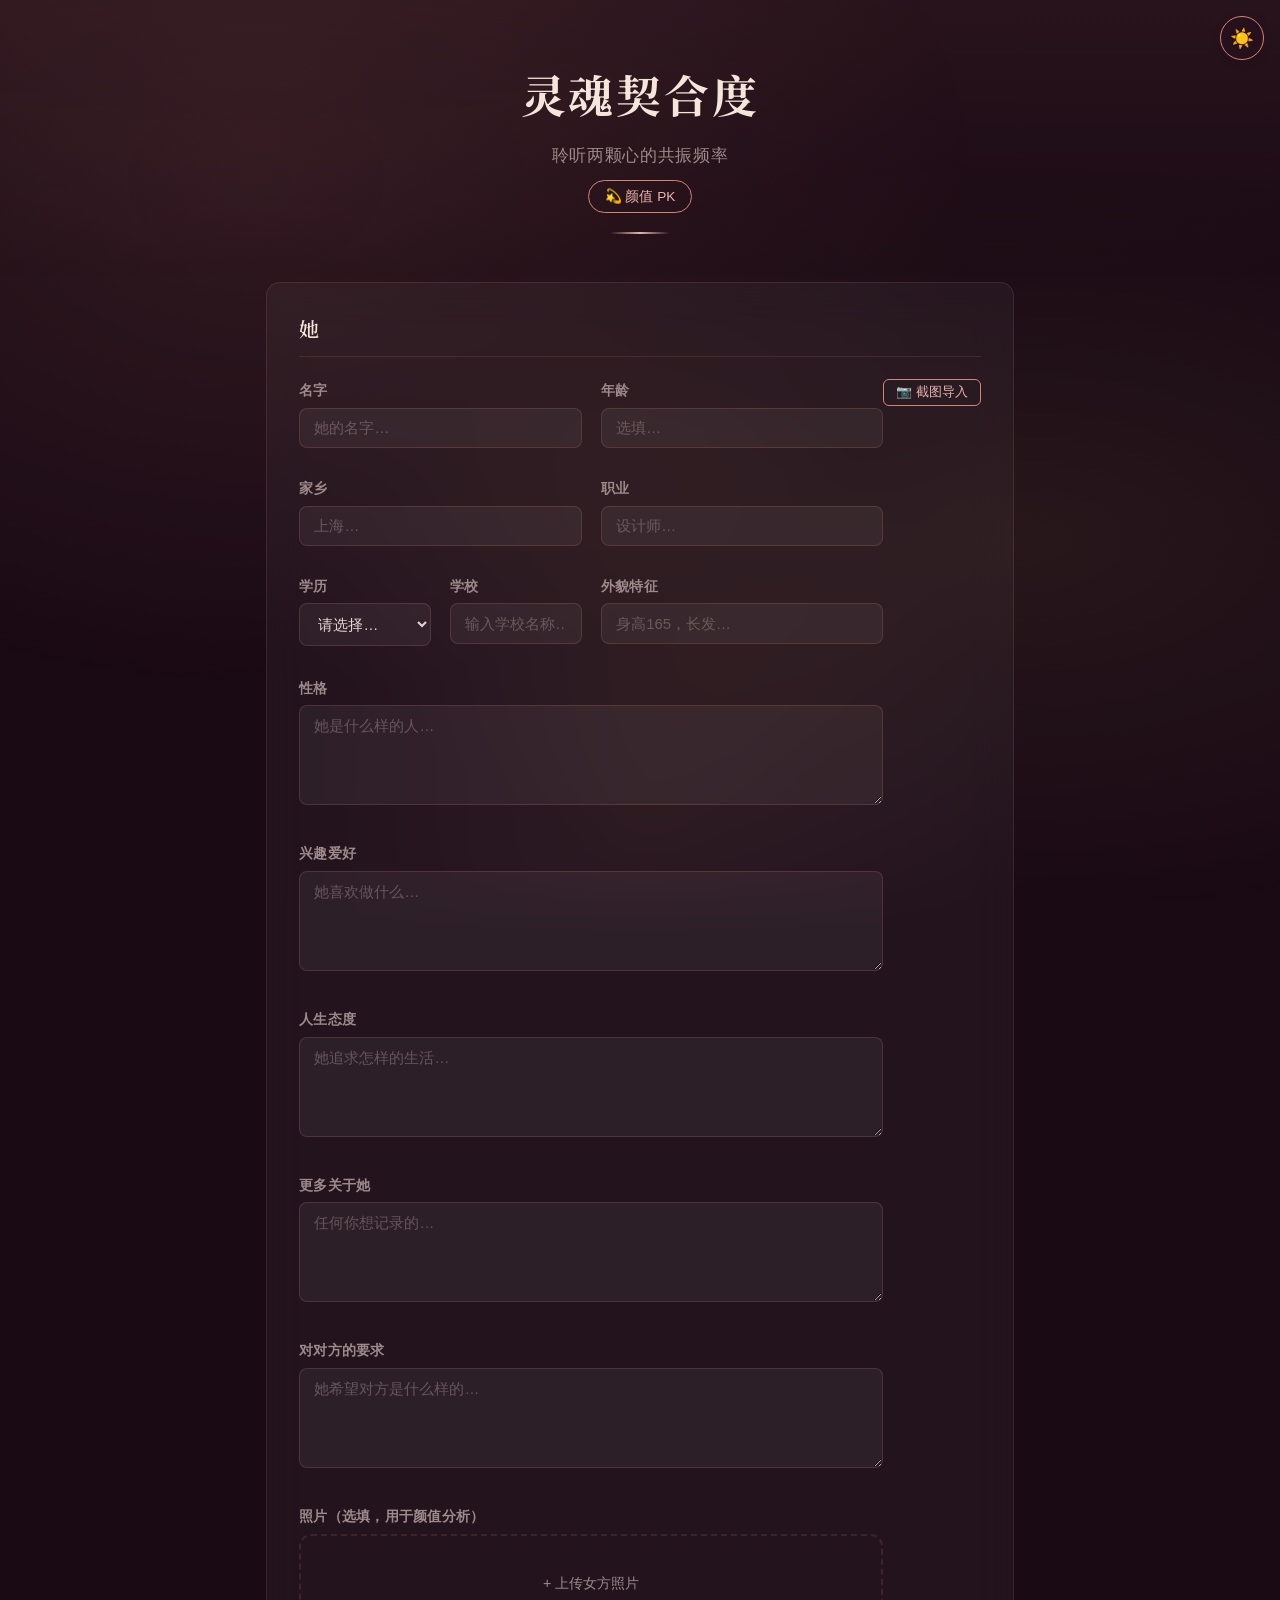
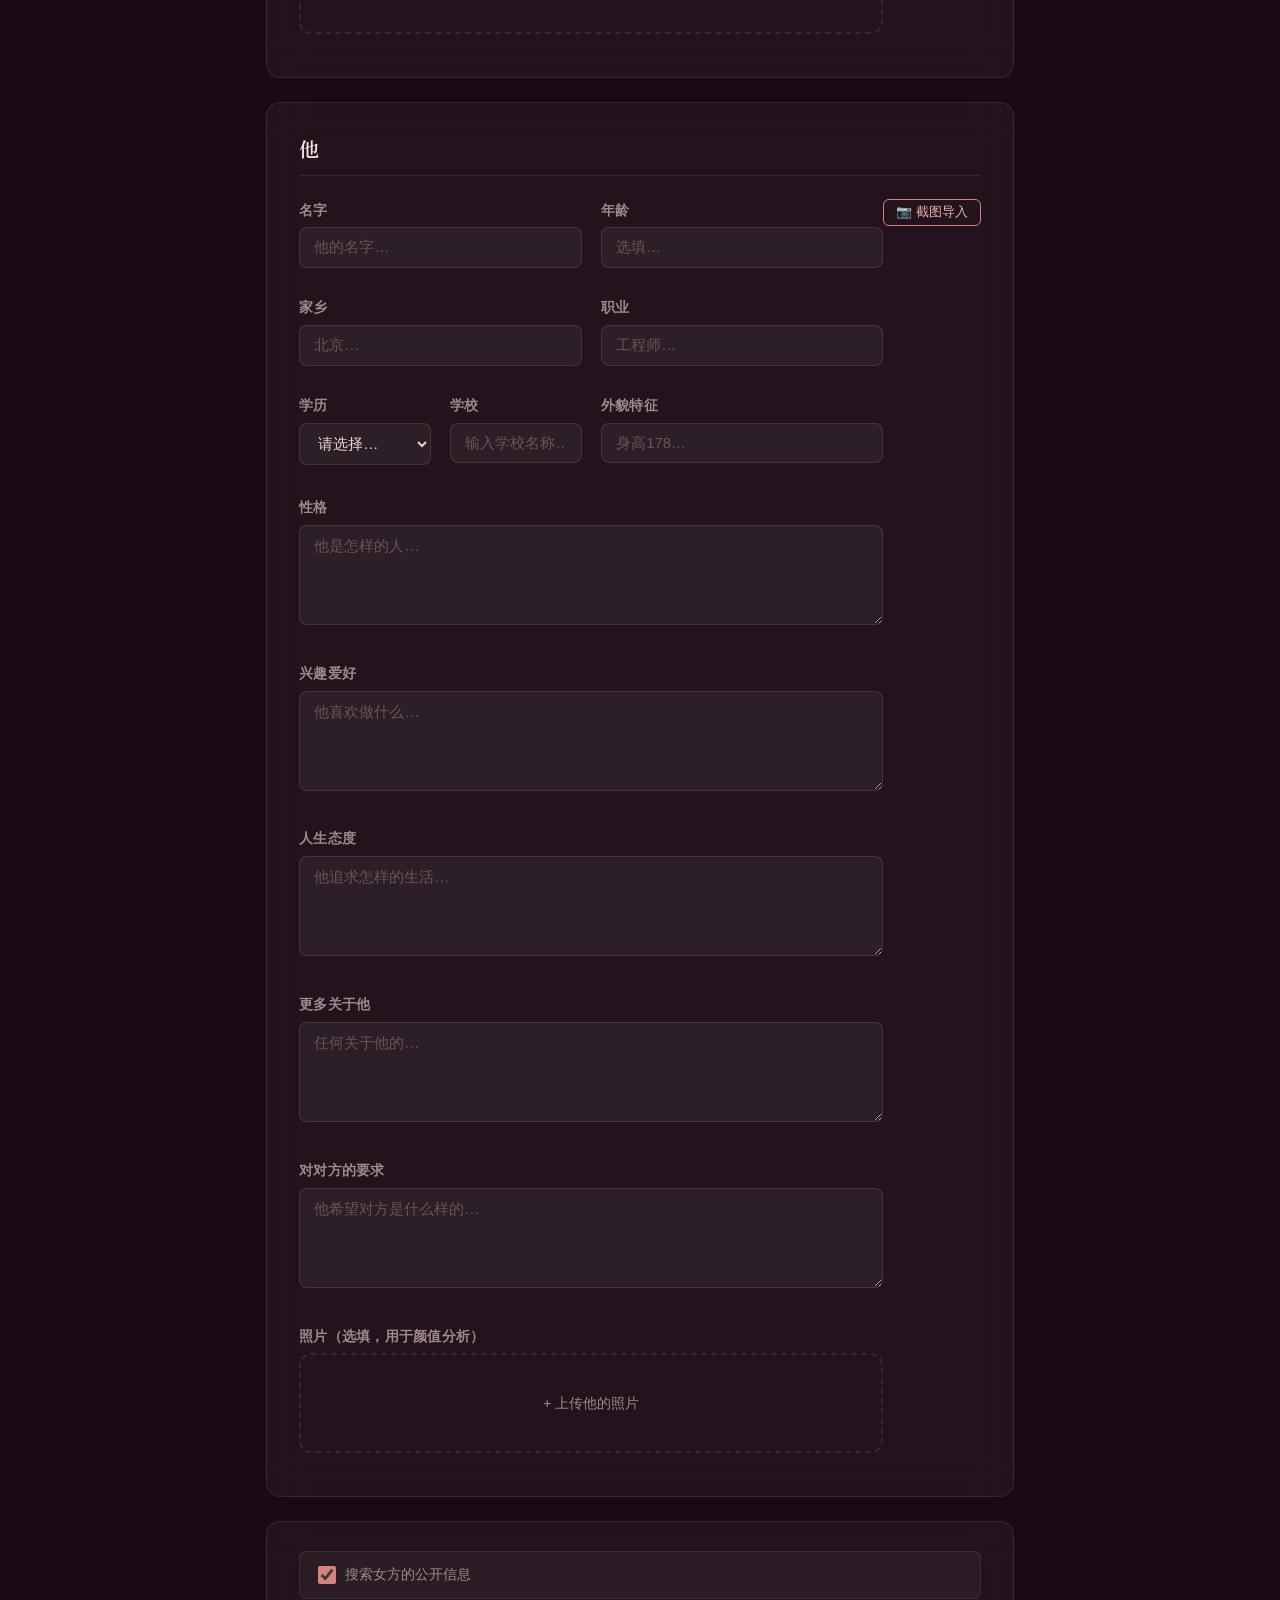
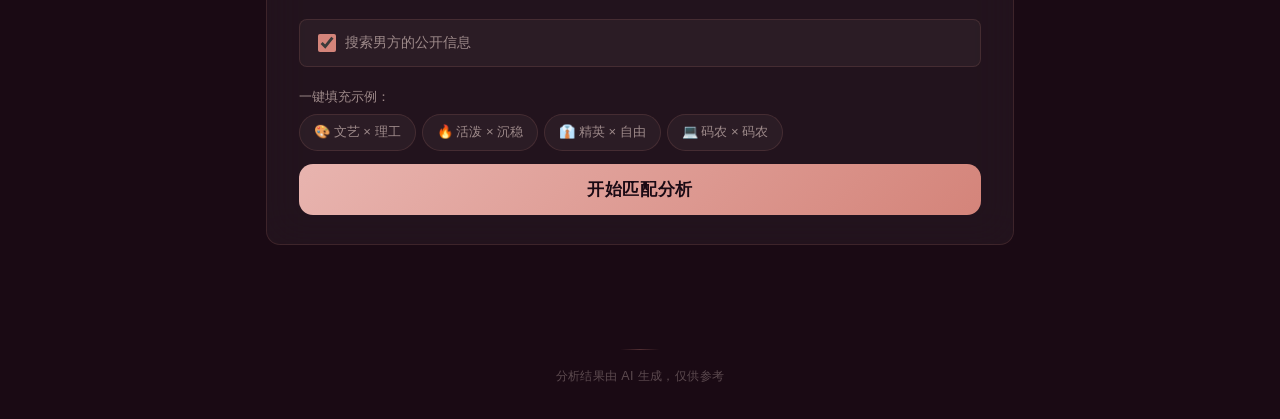
<file: templates/index.html>
<!DOCTYPE html>
<html lang="zh-CN">
<head>
    <meta charset="UTF-8">
    <link rel="icon" href="/static/favicon.svg" type="image/svg+xml">
    <meta name="viewport" content="width=device-width, initial-scale=1.0">
    <meta name="theme-color" content="#1a0a14">
    <title>灵魂契合度 · 匹配分析</title>
    <link rel="stylesheet" href="/static/style.css">
    <script src="/static/universities.js"></script>
    <script src="/static/demo-data.js"></script>
</head>
<body>
    <!-- 浮动心形粒子 -->
    <button class="theme-toggle" id="theme-toggle" aria-label="切换明暗主题"></button>
    <div class="hearts-container" aria-hidden="true">
        <span class="heart-particle">🌸</span>
        <span class="heart-particle">💕</span>
        <span class="heart-particle">✨</span>
        <span class="heart-particle">💖</span>
        <span class="heart-particle">🌹</span>
        <span class="heart-particle">💗</span>
        <span class="heart-particle">🫧</span>
        <span class="heart-particle">💝</span>
        <span class="heart-particle">💫</span>
        <span class="heart-particle">🌸</span>
    </div>

    <a href="#main-content" class="skip-link">跳到主内容</a>

    <header class="header">
        <h1>灵魂契合度</h1>
        <p>聆听两颗心的共振频率</p>
        <a href="/beauty" class="header-nav-link">💫 颜值 PK</a>
    </header>

    <main class="container" id="main-content">
        <form id="analyze-form" action="/api/analyze" method="POST" enctype="multipart/form-data">
            <!-- 女方信息 -->
            <section class="card">
                <h2>她</h2>
                <button type="button" class="ocr-import-btn" id="girl-ocr-btn" title="截图导入女方信息">📷 截图导入</button>
                <div class="form-row">
                    <div class="form-group">
                        <label for="girl_name">名字</label>
                        <input type="text" id="girl_name" name="girl_name" required
                               autocomplete="name" placeholder="她的名字…">
                    </div>
                    <div class="form-group">
                        <label for="girl_age">年龄</label>
                        <input type="number" id="girl_age" name="girl_age" min="14" max="80"
                               placeholder="选填…">
                    </div>
                    <div class="form-group">
                        <label for="girl_hometown">家乡</label>
                        <input type="text" id="girl_hometown" name="girl_hometown" placeholder="上海…">
                    </div>
                    <div class="form-group">
                        <label for="girl_occupation">职业</label>
                        <input type="text" id="girl_occupation" name="girl_occupation" placeholder="设计师…">
                    </div>
                    <div class="form-row">
                        <div class="form-group">
                            <label for="girl_edu_level">学历</label>
                            <select id="girl_edu_level" name="girl_edu_level" style="width:100%;padding:0.7rem 0.9rem;background:var(--input-bg);border:1px solid var(--input-border);border-radius:8px;color:var(--text);font-size:0.93rem;font-family:inherit;">
                                <option value="">请选择…</option>
                                <option value="高中/中专">高中/中专</option>
                                <option value="大专">大专</option>
                                <option value="本科">本科</option>
                                <option value="硕士">硕士</option>
                                <option value="MBA">MBA</option>
                                <option value="博士">博士</option>
                                <option value="博士后">博士后</option>
                                <option value="其他">其他</option>
                            </select>
                        </div>
                        <div class="form-group uni-search-wrap">
                            <label for="girl_edu_school">学校</label>
                            <input type="text" id="girl_edu_school" name="girl_edu_school" autocomplete="off" placeholder="输入学校名称…">
                            <div class="uni-search-dropdown" id="girl-uni-dropdown"></div>
                            <div class="uni-tags" id="girl-uni-tags"></div>
                        </div>
                    </div>
                    <div class="form-group">
                        <label for="girl_appearance">外貌特征</label>
                        <input type="text" id="girl_appearance" name="girl_appearance" placeholder="身高165，长发…">
                    </div>
                    <div class="form-group full">
                        <label for="girl_personality">性格</label>
                        <textarea id="girl_personality" name="girl_personality"
                                  placeholder="她是什么样的人…"></textarea>
                    </div>
                    <div class="form-group full">
                        <label for="girl_interests">兴趣爱好</label>
                        <textarea id="girl_interests" name="girl_interests"
                                  placeholder="她喜欢做什么…"></textarea>
                    </div>
                    <div class="form-group full">
                        <label for="girl_values">人生态度</label>
                        <textarea id="girl_values" name="girl_values"
                                  placeholder="她追求怎样的生活…"></textarea>
                    </div>
                    <div class="form-group full">
                        <label for="girl_extra">更多关于她</label>
                        <textarea id="girl_extra" name="girl_extra"
                                  placeholder="任何你想记录的…"></textarea>
                    </div>
                    <div class="form-group full">
                        <label for="girl_requirements">对对方的要求</label>
                        <textarea id="girl_requirements" name="girl_requirements"
                                  placeholder="她希望对方是什么样的…"></textarea>
                    </div>
                    <input type="hidden" name="girl_edu_tags" id="girl_edu_tags">
                    <div class="form-group full photo-upload-wrap">
                        <label>照片（选填，用于颜值分析）</label>
                        <div class="photo-upload" onclick="document.getElementById('girl_photo').click()">
                            <span class="photo-upload-placeholder">+ 上传女方照片</span>
                            <img id="girl-photo-preview" style="display:none;max-width:100%;max-height:200px;border-radius:8px;">
                        </div>
                        <input type="file" id="girl_photo" name="girl_photo" accept="image/*" style="display:none"
                               onchange="photoPreview(this, 'girl')">
                    </div>
                </div>
            </section>

            <!-- 用户信息 -->
            <section class="card">
                <h2>他</h2>
                <button type="button" class="ocr-import-btn" id="user-ocr-btn" title="截图导入男方信息">📷 截图导入</button>
                <div class="form-row">
                    <div class="form-group">
                        <label for="user_name">名字</label>
                        <input type="text" id="user_name" name="user_name" required
                               autocomplete="name" placeholder="他的名字…">
                    </div>
                    <div class="form-group">
                        <label for="user_age">年龄</label>
                        <input type="number" id="user_age" name="user_age" min="14" max="80"
                               placeholder="选填…">
                    </div>
                    <div class="form-group">
                        <label for="user_hometown">家乡</label>
                        <input type="text" id="user_hometown" name="user_hometown" placeholder="北京…">
                    </div>
                    <div class="form-group">
                        <label for="user_occupation">职业</label>
                        <input type="text" id="user_occupation" name="user_occupation" placeholder="工程师…">
                    </div>
                    <div class="form-row">
                        <div class="form-group">
                            <label for="user_edu_level">学历</label>
                            <select id="user_edu_level" name="user_edu_level" style="width:100%;padding:0.7rem 0.9rem;background:var(--input-bg);border:1px solid var(--input-border);border-radius:8px;color:var(--text);font-size:0.93rem;font-family:inherit;">
                                <option value="">请选择…</option>
                                <option value="高中/中专">高中/中专</option>
                                <option value="大专">大专</option>
                                <option value="本科">本科</option>
                                <option value="硕士">硕士</option>
                                <option value="MBA">MBA</option>
                                <option value="博士">博士</option>
                                <option value="博士后">博士后</option>
                                <option value="其他">其他</option>
                            </select>
                        </div>
                        <div class="form-group uni-search-wrap">
                            <label for="user_edu_school">学校</label>
                            <input type="text" id="user_edu_school" name="user_edu_school" autocomplete="off" placeholder="输入学校名称…">
                            <div class="uni-search-dropdown" id="user-uni-dropdown"></div>
                            <div class="uni-tags" id="user-uni-tags"></div>
                        </div>
                    </div>
                    <div class="form-group">
                        <label for="user_appearance">外貌特征</label>
                        <input type="text" id="user_appearance" name="user_appearance" placeholder="身高178…">
                    </div>
                    <div class="form-group full">
                        <label for="user_personality">性格</label>
                        <textarea id="user_personality" name="user_personality"
                                  placeholder="他是怎样的人…"></textarea>
                    </div>
                    <div class="form-group full">
                        <label for="user_interests">兴趣爱好</label>
                        <textarea id="user_interests" name="user_interests"
                                  placeholder="他喜欢做什么…"></textarea>
                    </div>
                    <div class="form-group full">
                        <label for="user_values">人生态度</label>
                        <textarea id="user_values" name="user_values"
                                  placeholder="他追求怎样的生活…"></textarea>
                    </div>
                    <div class="form-group full">
                        <label for="user_extra">更多关于他</label>
                        <textarea id="user_extra" name="user_extra"
                                  placeholder="任何关于他的…"></textarea>
                    </div>
                    <div class="form-group full">
                        <label for="user_requirements">对对方的要求</label>
                        <textarea id="user_requirements" name="user_requirements"
                                  placeholder="他希望对方是什么样的…"></textarea>
                    </div>
                    <input type="hidden" name="user_edu_tags" id="user_edu_tags">
                    <div class="form-group full photo-upload-wrap">
                        <label>照片（选填，用于颜值分析）</label>
                        <div class="photo-upload" onclick="document.getElementById('user_photo').click()">
                            <span class="photo-upload-placeholder">+ 上传他的照片</span>
                            <img id="user-photo-preview" style="display:none;max-width:100%;max-height:200px;border-radius:8px;">
                        </div>
                        <input type="file" id="user_photo" name="user_photo" accept="image/*" style="display:none"
                               onchange="photoPreview(this, 'user')">
                    </div>
                </div>
            </section>

            <!-- ── 操作区 ── -->
            <section class="card">
                <div class="search-toggle">
                    <input type="checkbox" id="enable_search_girl" name="enable_search_girl" checked>
                    <label for="enable_search_girl">搜索女方的公开信息</label>
                </div>
                <div class="search-toggle">
                    <input type="checkbox" id="enable_search_user" name="enable_search_user" checked>
                    <label for="enable_search_user">搜索男方的公开信息</label>
                </div>

                <p class="demo-label">一键填充示例：</p>
                <div class="demo-tags" id="demo-tags"></div>

                <div class="search-results-wrap" id="search-results-wrap">
                    <p class="search-result-count" id="search-result-count"></p>
                    <div class="search-results-list" id="search-results-list"></div>
                    <div class="demo-actions">
                        <button type="button" class="btn demo-btn-cancel" id="search-skip">跳过，直接分析</button>
                        <button type="button" class="btn" id="search-confirm">确认选择的，开始分析</button>
                    </div>
                </div>

                <div class="demo-preview" id="demo-preview" style="display:none;">
                    <div class="demo-preview-head">预览</div>
                    <div id="demo-preview-content"></div>
                </div>

                <div class="demo-actions" id="demo-actions" style="display:none;">
                    <button type="button" class="btn demo-btn-cancel" id="demo-cancel">取消</button>
                    <button type="button" class="btn" id="demo-confirm">确认填充</button>
                </div>

                <button type="submit" class="btn" id="submit-btn">
                    开始匹配分析
                </button>
            </section>
        </form>
    </main>

    <div class="search-overlay" id="search-overlay">
        <div class="search-overlay-text" id="search-overlay-text">正在搜索她的公开信息…</div>
        <div class="search-progress"><div class="search-progress-bar"></div></div>
        <p id="search-count" style="color:#9e8a8a;font-size:0.85rem;margin-top:0.8rem;"></p>
        <button type="button" id="search-skip-now" class="btn" style="width:auto;margin-top:1.5rem;padding:0.5rem 2rem;font-size:0.9rem;display:none;">跳过，直接分析</button>
    </div>

    <footer class="footer">
        <p>分析结果由 AI 生成，仅供参考</p>
    </footer>

    <script>
        function photoPreview(input, who) {
            var file = input.files[0];
            if (!file) return;
            var preview = document.getElementById(who + '-photo-preview');
            var placeholder = input.parentElement.querySelector('.photo-upload-placeholder');
            preview.src = URL.createObjectURL(file);
            preview.style.display = 'block';
            if (placeholder) placeholder.style.display = 'none';
        }

        var form = document.getElementById('analyze-form');
        // 异步搜索 → 展示结果 → 确认 → 提交分析
        var searchOverlay = document.getElementById('search-overlay');
        var searchOverlayText = document.getElementById('search-overlay-text');
        var searchCount = document.getElementById('search-count');
        var searchResultsWrap = document.getElementById('search-results-wrap');
        var searchResultCount = document.getElementById('search-result-count');
        var searchResultsList = document.getElementById('search-results-list');
        var searchSkip = document.getElementById('search-skip');
        var searchConfirm = document.getElementById('search-confirm');
        var searchSkipNow = document.getElementById('search-skip-now');
        var submitBtn = document.getElementById('submit-btn');
        var searchAbort = null;
        var girlResults = [];
        var userResults = [];
        var selectedResultsJson = '[]';

        form.addEventListener('submit', function (e) {
            e.preventDefault();
            var searchGirl = document.getElementById('enable_search_girl').checked;
            var searchUser = document.getElementById('enable_search_user').checked;
            if (!searchGirl && !searchUser) {
                submitAnalysis('', '');
                return;
            }
            // 显示搜索动画
            searchOverlay.classList.add('visible');
            searchOverlayText.textContent = '正在搜索公开信息…';
            searchCount.textContent = '';
            submitBtn.disabled = true;
            submitBtn.textContent = '搜索中…';
            searchSkipNow.style.display = 'block';

            var fd = new FormData(form);
            searchAbort = new AbortController();
            var promises = [];
            if (searchGirl) promises.push(fetch('/api/search', { method: 'POST', body: fd, signal: searchAbort.signal }).then(function(r){return r.json();}));
            else promises.push(Promise.resolve([]));
            if (searchUser) {
                var fdU = new FormData();
                fdU.append('girl_name', document.getElementById('user_name').value || '');
                fdU.append('girl_hometown', document.getElementById('user_hometown').value || '');
                fdU.append('girl_occupation', document.getElementById('user_occupation').value || '');
                fdU.append('girl_education', document.getElementById('user_edu_level').value || '');
                promises.push(fetch('/api/search', { method: 'POST', body: fdU, signal: searchAbort.signal }).then(function(r){return r.json();}));
            } else promises.push(Promise.resolve([]));
            Promise.all(promises)
                .then(function (results) {
                    searchSkipNow.style.display = 'none';
                    searchOverlay.classList.remove('visible');
                    girlResults = results[0] || [];
                    userResults = results[1] || [];
                    var allResults = girlResults.concat(userResults);
                    if (!allResults.length) {
                        submitAnalysis('', ''); return;
                    }
                    searchResultCount.textContent = '找到 ' + allResults.length + ' 条结果（女方' + girlResults.length + ' + 男方' + userResults.length + '），勾选要参考的内容：';
                    searchResultsList.innerHTML = '';
                    allResults.forEach(function (r, i) {
                        var card = document.createElement('div');
                        card.className = 'search-result-card checked';
                        card.innerHTML =
                            '<input type="checkbox" checked data-idx="' + i + '">' +
                            '<div class="search-result-body"><strong>' + r.title + '</strong><p>' + (r.snippet || '') + '</p></div>';
                        card.addEventListener('click', function (ev) {
                            if (ev.target.tagName === 'INPUT') return;
                            var cb = card.querySelector('input');
                            cb.checked = !cb.checked;
                            card.classList.toggle('checked', cb.checked);
                        });
                        searchResultsList.appendChild(card);
                    });
                    searchResultsWrap.classList.add('visible');
                    submitBtn.style.display = 'none';
                })
                .catch(function () {
                    searchSkipNow.style.display = 'none';
                    searchOverlay.classList.remove('visible');
                    submitAnalysis('', '');
                });
        });

        function submitAnalysis(girlResultsJson, userResultsJson) {
            searchResultsWrap.classList.remove('visible');
            submitBtn.style.display = 'block';
            submitBtn.disabled = true;
            submitBtn.textContent = 'AI 正在分析中…';
            searchOverlay.classList.add('visible');
            searchOverlayText.textContent = '正在解读两颗心的距离…';
            searchCount.textContent = '';
            var gf = document.getElementById('girl_photo').files[0];
            var uf = document.getElementById('user_photo').files[0];
            function doSubmit() {
                searchOverlayText.textContent = 'AI 正在分析中…';
                var fd = new FormData(form);
                fd.append('selected_results', girlResultsJson || '');
                fd.append('selected_results_user', userResultsJson || '');
                fetch('/api/analyze', { method: 'POST', body: fd })
                    .then(function (r) { return r.text(); })
                    .then(function (html) { document.open(); document.write(html); document.close(); });
            }
            if (gf || uf) {
                searchOverlayText.textContent = '正在压缩照片…';
                var done = 0, need = (gf?1:0)+(uf?1:0);
                function checkDone() { done++; if (done >= need) { searchOverlayText.textContent = 'AI 正在分析中…'; doSubmit(); } }
                if (gf) compressImage(gf, function (c) { var dt = new DataTransfer(); dt.items.add(new File([c],'girl.jpg')); document.getElementById('girl_photo').files = dt.files; checkDone(); });
                if (uf) compressImage(uf, function (c) { var dt = new DataTransfer(); dt.items.add(new File([c],'user.jpg')); document.getElementById('user_photo').files = dt.files; checkDone(); });
            } else {
                searchOverlayText.textContent = '正在解读两颗心的距离…';
                doSubmit();
            }
        }

        searchSkip.addEventListener('click', function () { submitAnalysis('', ''); });
        searchSkipNow.addEventListener('click', function () {
            if (searchAbort) searchAbort.abort();
            searchSkipNow.style.display = 'none';
            searchOverlay.classList.remove('visible');
            submitAnalysis('', '');
        });
        searchConfirm.addEventListener('click', function () {
            var girlChecked = [], userChecked = [];
            var girlLen = (typeof girlResults !== 'undefined' ? girlResults.length : 0) || 0;
            document.querySelectorAll('.search-result-card input:checked').forEach(function (cb) {
                var idx = parseInt(cb.getAttribute('data-idx'));
                var card = cb.closest('.search-result-card');
                var titleEl = card.querySelector('strong');
                var snippetEl = card.querySelector('p');
                var item = { title: titleEl.textContent, url: '', snippet: snippetEl ? snippetEl.textContent : '' };
                if (idx < girlLen) girlChecked.push(item);
                else userChecked.push(item);
            });
            submitAnalysis(JSON.stringify(girlChecked), JSON.stringify(userChecked));
        });

        // 示例选择器
        (function () {
            var tagsEl = document.getElementById('demo-tags');
            var previewEl = document.getElementById('demo-preview');
            var previewContent = document.getElementById('demo-preview-content');
            var actionsEl = document.getElementById('demo-actions');
            var cancelBtn = document.getElementById('demo-cancel');
            var confirmBtn = document.getElementById('demo-confirm');
            var activeExample = null;
            var confirmedExample = null;
            // demo-data.js 使用 extra_info 作为键，但 HTML 表单字段名是 extra
            var fieldMap = { extra_info: 'extra' };

            // 渲染标签
            DEMO_EXAMPLES.forEach(function (ex) {
                var tag = document.createElement('span');
                tag.className = 'demo-tag';
                tag.textContent = ex.emoji + ' ' + ex.label;
                tag.addEventListener('click', function () { selectExample(ex, tag); });
                tagsEl.appendChild(tag);
            });

            function selectExample(ex, tag) {
                document.querySelectorAll('.demo-tag').forEach(function (t) {
                    t.classList.remove('active');
                    if (confirmedExample && t.textContent.indexOf(confirmedExample.label) >= 0) {
                        t.classList.add('confirmed');
                    }
                });
                tag.classList.add('active');
                activeExample = ex;
                var g = ex.girl, u = ex.user;
                previewContent.innerHTML =
                    '<div class="demo-preview-row"><strong>' + g.name + '</strong>：' +
                    g.personality.slice(0, 60) + '…</div>' +
                    '<div class="demo-preview-row"><strong>' + u.name + '</strong>：' +
                    u.personality.slice(0, 60) + '…</div>';
                previewEl.style.display = 'block';
                actionsEl.style.display = 'flex';
            }

            cancelBtn.addEventListener('click', function () {
                previewEl.style.display = 'none';
                actionsEl.style.display = 'none';
                activeExample = null;
                document.querySelectorAll('.demo-tag').forEach(function (t) {
                    t.classList.remove('active');
                    if (confirmedExample && t.textContent.indexOf(confirmedExample.label) >= 0) {
                        t.classList.add('confirmed');
                    }
                });
            });

            confirmBtn.addEventListener('click', function () {
                if (!activeExample) return;
                var ex = activeExample;
                ['girl', 'user'].forEach(function (who) {
                    var data = ex[who];
                    Object.keys(data).forEach(function (key) {
                        var htmlKey = fieldMap[key] || key;
                        var el = document.getElementById(who + '_' + htmlKey);
                        if (el && data[key] !== undefined) el.value = data[key];
                    });
                    // Show university tags if school is filled
                    var tagsData = data['edu_tags'];
                    if (tagsData) {
                        var tagsEl = document.getElementById(who + '-uni-tags');
                        if (tagsEl) {
                            var tags = tagsData.split(',');
                            tagsEl.innerHTML = formatTags(tags);
                        }
                    }
                });
                confirmedExample = activeExample;
                document.querySelectorAll('.demo-tag').forEach(function (t) {
                    t.classList.remove('active', 'confirmed');
                    if (t.textContent.indexOf(ex.label) >= 0) t.classList.add('confirmed');
                });
                previewEl.style.display = 'none';
                actionsEl.style.display = 'none';
                window.scrollTo({ top: 0, behavior: 'smooth' });
            });
        })();

        // 学校搜索补全
        (function () {
            function setupUniSearch(inputId, dropdownId, tagsId, hiddenId) {
                var input = document.getElementById(inputId);
                var dropdown = document.getElementById(dropdownId);
                var tagsEl = document.getElementById(tagsId);
                var hidden = document.getElementById(hiddenId);
                if (!input) return;
                input.addEventListener('input', function () {
                    var results = searchUniversities(input.value);
                    if (!results.length) { dropdown.classList.remove('visible'); return; }
                    dropdown.innerHTML = '';
                    results.forEach(function (u) {
                        var item = document.createElement('div');
                        item.className = 'uni-search-item';
                        item.textContent = u.n + (u.t.length ? ' (' + u.t.join('/') + ')' : '');
                        item.addEventListener('click', function () {
                            input.value = u.n;
                            dropdown.classList.remove('visible');
                            tagsEl.innerHTML = formatTags(u.t);
                            hidden.value = u.t.join(',');
                        });
                        dropdown.appendChild(item);
                    });
                    dropdown.classList.add('visible');
                });
                input.addEventListener('blur', function () {
                    setTimeout(function () { dropdown.classList.remove('visible'); }, 200);
                });
            }
            setupUniSearch('girl_edu_school', 'girl-uni-dropdown', 'girl-uni-tags', 'girl_edu_tags');
            setupUniSearch('user_edu_school', 'user-uni-dropdown', 'user-uni-tags', 'user_edu_tags');
        })();

        // 截图导入
        var ocrBtnGirl = document.getElementById('girl-ocr-btn');
        var ocrBtnUser = document.getElementById('user-ocr-btn');

        function ocrImport(who) {
            var input = document.createElement('input');
            input.type = 'file'; input.accept = 'image/*';
            input.onchange = function () {
                var file = input.files[0];
                if (!file) return;
                var overlay = document.getElementById('search-overlay');
                var text = document.getElementById('search-overlay-text');
                if (overlay) overlay.classList.add('visible');
                if (text) text.textContent = '正在识别截图内容…';
                compressImage(file, function (compressed) {
                var fd = new FormData();
                fd.append('image', compressed, file.name);
                fetch('/api/ocr', { method: 'POST', body: fd })
                    .then(function (r) { return r.json(); })
                    .then(function (data) {
                        if (overlay) overlay.classList.remove('visible');
                        if (data.error) { alert(data.error); return; }
                        var prefix = who + '_';
                        if (data.name) setOcrVal(prefix + 'name', data.name);
                        if (data.age) setOcrVal(prefix + 'age', String(data.age));
                        if (data.hometown) setOcrVal(prefix + 'hometown', data.hometown);
                        if (data.occupation) setOcrVal(prefix + 'occupation', data.occupation);
                        if (data.edu_level) setOcrVal(prefix + 'edu_level', data.edu_level);
                        if (data.edu_school) {
                            var sch = document.getElementById(prefix + 'edu_school');
                            if (sch) { sch.value = data.edu_school; sch.dispatchEvent(new Event('input')); }
                        }
                        if (data.personality) setOcrVal(prefix + 'personality', data.personality);
                        if (data.interests) setOcrVal(prefix + 'interests', data.interests);
                        if (data.values) setOcrVal(prefix + 'values', data.values);
                        if (data.appearance) setOcrVal(prefix + 'appearance', data.appearance);
                    })
                    .catch(function () {
                        if (overlay) overlay.classList.remove('visible');
                        alert('识别失败，请重试');
                    });
                });
            };
            input.click();
        }

        function compressImage(file, callback) {
            if (file.size < 300 * 1024) { callback(file); return; }
            var img = new Image();
            img.onload = function () {
                var maxW = 800, maxH = 800;
                var w = img.width, h = img.height;
                if (w > maxW || h > maxH) {
                    var ratio = Math.min(maxW / w, maxH / h);
                    w = Math.round(w * ratio); h = Math.round(h * ratio);
                }
                var canvas = document.createElement('canvas');
                canvas.width = w; canvas.height = h;
                canvas.getContext('2d').drawImage(img, 0, 0, w, h);
                if (canvas.toBlob) {
                    canvas.toBlob(function (blob) {
                        URL.revokeObjectURL(img.src);
                        if (blob) callback(blob); else callback(file);
                    }, 'image/jpeg', 0.5);
                } else {
                    try {
                        var dataUrl = canvas.toDataURL('image/jpeg', 0.5);
                        var bs = atob(dataUrl.split(',')[1]);
                        var ab = new ArrayBuffer(bs.length);
                        var ia = new Uint8Array(ab);
                        for (var i = 0; i < bs.length; i++) ia[i] = bs.charCodeAt(i);
                        URL.revokeObjectURL(img.src);
                        callback(new Blob([ab], { type: 'image/jpeg' }));
                    } catch (e) { callback(file); }
                }
            };
            img.onerror = function () { callback(file); };
            img.src = URL.createObjectURL(file);
        }

        function setOcrVal(id, val) {
            var el = document.getElementById(id);
            if (el && val) { el.value = val; el.style.borderColor = '#50b478'; }
        }

        if (ocrBtnGirl) ocrBtnGirl.addEventListener('click', function () { ocrImport('girl'); });
        if (ocrBtnUser) ocrBtnUser.addEventListener('click', function () { ocrImport('user'); });

        // Ctrl+V 粘贴图片 — 自动识别填入
        document.addEventListener('paste', function (e) {
            var items = e.clipboardData && e.clipboardData.items;
            if (!items) return;
            for (var i = 0; i < items.length; i++) {
                if (items[i].type.indexOf('image') >= 0) {
                    e.preventDefault();
                    var blob = items[i].getAsFile();
                    var overlay = document.getElementById('search-overlay');
                    var text = document.getElementById('search-overlay-text');
                    if (overlay) overlay.classList.add('visible');
                    if (text) text.textContent = '正在识别截图内容…';
                    compressImage(blob, function (compressed) {
                    var fd = new FormData();
                    fd.append('image', compressed, 'paste.jpg');
                    fetch('/api/ocr', { method: 'POST', body: fd })
                        .then(function (r) { return r.json(); })
                        .then(function (data) {
                            if (overlay) overlay.classList.remove('visible');
                            if (data.error) { alert(data.error); return; }
                            Object.keys(data).forEach(function (key) {
                                if (data[key]) {
                                    var gId = 'girl_' + key, uId = 'user_' + key;
                                    var gEl = document.getElementById(gId);
                                    var uEl = document.getElementById(uId);
                                    if (gEl && !gEl.value) setOcrVal(gId, String(data[key]));
                                    else if (uEl && !uEl.value) setOcrVal(uId, String(data[key]));
                                    else if (gEl) setOcrVal(gId, String(data[key]));
                                }
                            });
                            ['edu_school'].forEach(function (k) {
                                if (data[k]) {
                                    var gSch = document.getElementById('girl_' + k), uSch = document.getElementById('user_' + k);
                                    if (gSch) { gSch.value = data[k]; gSch.dispatchEvent(new Event('input')); }
                                    if (uSch) { uSch.value = data[k]; uSch.dispatchEvent(new Event('input')); }
                                }
                            });
                        })
                        .catch(function () { if (overlay) overlay.classList.remove('visible'); });
                    });
                    break;
                }
            }
        });

        // 主题切换
        (function () {
            const toggle = document.getElementById('theme-toggle');
            const html = document.documentElement;
            const saved = localStorage.getItem('theme');
            if (saved) html.setAttribute('data-theme', saved);
            toggle.addEventListener('click', () => {
                const next = html.getAttribute('data-theme') === 'light' ? 'dark' : 'light';
                html.setAttribute('data-theme', next);
                localStorage.setItem('theme', next);
            });
        })();
    </script>
</body>
</html>
</file>
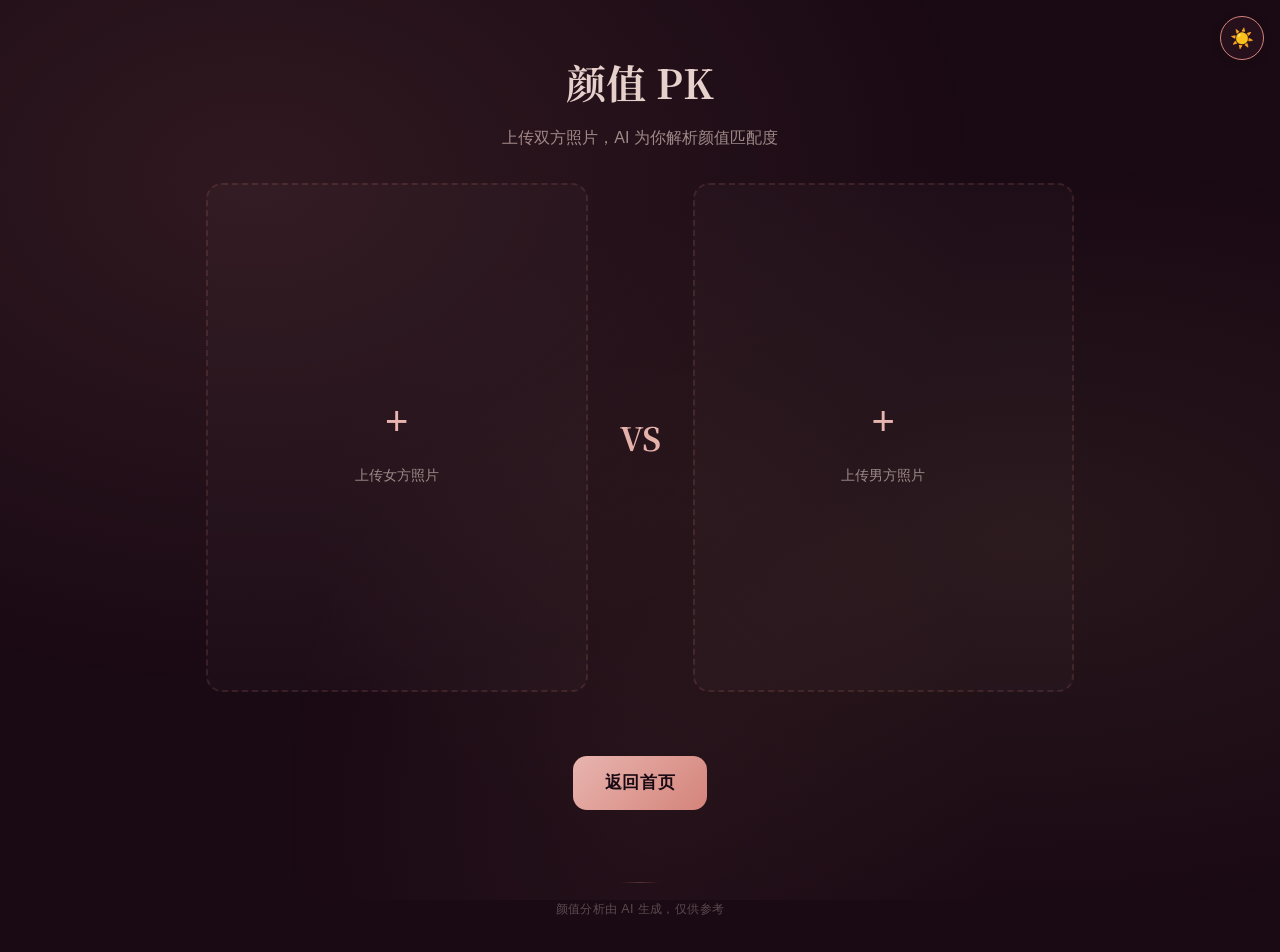
<file: templates/beauty.html>
<!DOCTYPE html>
<html lang="zh-CN">
<head>
    <meta charset="UTF-8">
    <link rel="icon" href="/static/favicon.svg" type="image/svg+xml">
    <meta name="viewport" content="width=device-width, initial-scale=1.0">
    <meta name="theme-color" content="#1a0a14">
    <title>颜值 PK · 灵魂契合度</title>
    <link rel="stylesheet" href="/static/beauty.css">
</head>
<body>
    <button class="theme-toggle" id="theme-toggle" aria-label="切换明暗主题"></button>
    <div class="hearts-container" aria-hidden="true">
        <span class="heart-particle">🌸</span><span class="heart-particle">💕</span><span class="heart-particle">✨</span><span class="heart-particle">💖</span><span class="heart-particle">🌹</span><span class="heart-particle">💗</span><span class="heart-particle">🫧</span><span class="heart-particle">💝</span><span class="heart-particle">💫</span><span class="heart-particle">🌸</span>
    </div>

    <div class="beauty-hero">
        <h1>颜值 PK</h1>
        <p>上传双方照片，AI 为你解析颜值匹配度</p>
    </div>

    <div class="beauty-pk">
        <div class="beauty-side" id="girl-side">
            <div class="beauty-upload" id="girl-upload" onclick="document.getElementById('girl-file').click()">
                <div class="beauty-upload-plus">+</div>
                <div class="beauty-upload-text">上传女方照片</div>
            </div>
            <input type="file" id="girl-file" accept="image/*" style="display:none" onchange="preview(this, 'girl')">
            <div class="beauty-result" id="girl-result">
                <div class="beauty-score-big" id="girl-score">-</div>
                <div class="beauty-score-label">颜值评分</div>
                <div class="beauty-detail" id="girl-detail"></div>
            </div>
        </div>

        <div class="beauty-vs">VS</div>

        <div class="beauty-side" id="user-side">
            <div class="beauty-upload" id="user-upload" onclick="document.getElementById('user-file').click()">
                <div class="beauty-upload-plus">+</div>
                <div class="beauty-upload-text">上传男方照片</div>
            </div>
            <input type="file" id="user-file" accept="image/*" style="display:none" onchange="preview(this, 'user')">
            <div class="beauty-result" id="user-result">
                <div class="beauty-score-big" id="user-score">-</div>
                <div class="beauty-score-label">颜值评分</div>
                <div class="beauty-detail" id="user-detail"></div>
            </div>
        </div>
    </div>

    <div style="text-align:center;padding:1rem;">
        <button class="share-expand-btn" id="analyze-btn" style="display:none;font-size:1rem;padding:0.6rem 2rem;" onclick="startAnalysis()">开始颜值分析</button>
    </div>

    <div class="beauty-match" id="beauty-match">
        <div class="beauty-match-score" id="match-score"></div>
        <div class="beauty-match-comment" id="match-comment"></div>
        <button class="btn" style="width:auto;padding:0.8rem 2rem;margin:1rem auto 0;display:inline-block;" onclick="resetAll()">🔄 再来一次</button>
    </div>

    <div style="text-align:center;padding:2rem;">
        <a href="/" class="btn" style="display:inline-block;width:auto;padding:0.8rem 2rem;text-decoration:none;">返回首页</a>
    </div>

    <footer class="footer"><p>颜值分析由 AI 生成，仅供参考</p></footer>

    <script>
        function preview(input, who) {
            var file = input.files[0];
            if (!file) return;
            document.getElementById(who + '-upload').innerHTML = '<img src="' + URL.createObjectURL(file) + '" alt=""><div class="beauty-upload-overlay">点击更换</div>';
            document.getElementById(who + '-upload').classList.add('has-photo');
            document.getElementById(who + '-upload').onclick = function () { document.getElementById(who + '-file').click(); };
            document.getElementById(who + '-result').classList.remove('visible');
            document.getElementById(who + '-score').textContent = '-';
            document.getElementById(who + '-detail').textContent = '';
            document.getElementById('beauty-match').classList.remove('visible');
            var gf = document.getElementById('girl-file').files[0];
            var uf = document.getElementById('user-file').files[0];
            document.getElementById('analyze-btn').style.display = (gf && uf) ? 'inline-block' : 'none';
        }
        function compressImage(file, callback) {
            if (file.size < 300 * 1024) { callback(file); return; }
            var img = new Image();
            img.onload = function () {
                var maxW = 800, maxH = 800;
                var w = img.width, h = img.height;
                if (w > maxW || h > maxH) {
                    var ratio = Math.min(maxW / w, maxH / h);
                    w = Math.round(w * ratio); h = Math.round(h * ratio);
                }
                var canvas = document.createElement('canvas');
                canvas.width = w; canvas.height = h;
                canvas.getContext('2d').drawImage(img, 0, 0, w, h);
                canvas.toBlob(function (blob) {
                    URL.revokeObjectURL(img.src);
                    callback(blob);
                }, 'image/jpeg', 0.5);
            };
            img.src = URL.createObjectURL(file);
        }
        function startAnalysis() {
            var gf = document.getElementById('girl-file').files[0];
            var uf = document.getElementById('user-file').files[0];
            if (!gf || !uf) return;
            document.getElementById('analyze-btn').style.display = 'none';
            document.getElementById('girl-score').textContent = '...';
            document.getElementById('user-score').textContent = '...';
            document.getElementById('girl-result').classList.add('visible');
            document.getElementById('user-result').classList.add('visible');
            document.getElementById('girl-detail').textContent = '正在压缩…';
            document.getElementById('user-detail').textContent = '正在压缩…';
            done = {}; data = {};
            function whoDone(who, d) { done[who] = true; if (d) data[who] = d; if (done.girl !== undefined && done.user !== undefined) showMatch(data.girl, data.user); }
            function sendOne(who, file) {
                compressImage(file, function (compressed) {
                    document.getElementById(who + '-detail').textContent = 'AI 正在分析中…';
                    var fd = new FormData();
                    fd.append('photo', compressed, who + '.jpg');
                    fetch('/api/beauty/single', { method: 'POST', body: fd })
                        .then(function (r) { return r.json(); })
                        .then(function (data) {
                            if (data.error) { document.getElementById(who + '-detail').textContent = '失败：' + data.error; whoDone(who, null); return; }
                            showResult(who, data);
                            whoDone(who, data);
                        }).catch(function () {
                            document.getElementById(who + '-detail').textContent = '超时，请重试';
                            whoDone(who, null);
                        });
                });
            }
            sendOne('girl', gf);
            sendOne('user', uf);
        }
        function showMatch(gd, ud) {
            if (!gd || !ud) {
                document.getElementById('match-comment').textContent = '一方分析失败，无法计算匹配度';
                document.getElementById('beauty-match').classList.add('visible');
                return;
            }
            var gap = Math.abs((gd.score||0) - (ud.score||0));
            var match = Math.max(0, 100 - Math.round(gap * 15));
            var comment;
            if (gap <= 0.5) comment = '天作之合，颜值非常登对！';
            else if (gap <= 1.5) comment = '颜值匹配度较高，很般配';
            else if (gap <= 2.5) comment = '颜值有一定差距，但互补也是魅力';
            else comment = '颜值差异较大，不过真爱不看脸';
            document.getElementById('match-score').textContent = '颜值匹配度：' + match + ' 分';
            document.getElementById('match-comment').textContent = comment;
            document.getElementById('beauty-match').classList.add('visible');
        }
        function showResult(who, data) {
            document.getElementById(who + '-result').classList.add('visible');
            document.getElementById(who + '-score').textContent = (data.score || 0).toFixed(1);
            var detail = (data.description || '') + '<br><br>';
            detail += '肤质：' + (data.skin || '-') + '<br>';
            detail += '脸型：' + (data.face_shape || '-') + '<br>';
            if (data.features) detail += data.features + '<br>';
            if (data.overall) detail += data.overall;
            document.getElementById(who + '-detail').innerHTML = detail;
        }
        function resetAll() {
            ['girl','user'].forEach(function (who) {
                var upload = document.getElementById(who + '-upload');
                upload.innerHTML = '<div class="beauty-upload-plus">+</div><div class="beauty-upload-text">上传' + (who==='girl'?'女方':'男方') + '照片</div>';
                upload.classList.remove('has-photo');
                upload.onclick = function () { document.getElementById(who + '-file').click(); };
                document.getElementById(who + '-file').value = '';
                document.getElementById(who + '-result').classList.remove('visible');
                document.getElementById(who + '-score').textContent = '-';
                document.getElementById(who + '-detail').textContent = '';
            });
            document.getElementById('beauty-match').classList.remove('visible');
            document.getElementById('analyze-btn').style.display = 'none';
            done = {}; data = {};
        }
        (function () {
            var t = document.getElementById('theme-toggle');
            var h = document.documentElement;
            var s = localStorage.getItem('theme');
            if (s) h.setAttribute('data-theme', s);
            t.addEventListener('click', function () {
                var n = h.getAttribute('data-theme') === 'light' ? 'dark' : 'light';
                h.setAttribute('data-theme', n); localStorage.setItem('theme', n);
            });
        })();
    </script>
</body>
</html>
</file>
<file: static/style.css>
/* ── 浪漫梦境主题 · 灵魂契合度 · 双模式 ──── */
@import url('https://fonts.googleapis.com/css2?family=Noto+Serif+SC:wght@400;600;700&display=swap');

/* ── 暗夜浪漫（默认） ──────────────────────── */
:root,
[data-theme="dark"] {
    --bg-deep:      #1a0a14;
    --bg-mid:       #25101c;
    --bg-surface:   rgba(255, 245, 240, 0.04);
    --border:       rgba(212, 132, 122, 0.15);
    --border-hover: rgba(212, 132, 122, 0.28);
    --input-bg:     rgba(255, 245, 240, 0.05);
    --input-border: rgba(212, 132, 122, 0.2);
    --text:         #e8d5d0;
    --text-dim:     #9e8a8a;
    --text-heading: #f5e6dc;
    --rose:         #d4847a;
    --rose-light:   #e8b4af;
    --rose-glow:    rgba(212, 132, 122, 0.3);
    --gold:         #c9a96e;
    --btn-text:     #1a0a14;
    --btn-bg:       linear-gradient(135deg, #e8b4af, #d4847a);
    --tag-high-bg:  rgba(80,180,120,0.15);
    --tag-high-c:   #6fd89a;
    --tag-high-b:   rgba(80,180,120,0.3);
    --tag-mid-bg:   rgba(212,132,122,0.12);
    --tag-mid-c:    #e8b4af;
    --tag-mid-b:    rgba(212,132,122,0.3);
    --tag-low-bg:   rgba(180,100,100,0.12);
    --tag-low-c:    #d49494;
    --tag-low-b:    rgba(180,100,100,0.3);
    --demo-active-bg:    rgba(212, 132, 122, 0.12);
    --demo-confirmed-bg: rgba(80, 180, 120, 0.12);
    --demo-confirmed-b:  rgba(80, 180, 120, 0.3);
    --demo-confirmed-c:  #6fd89a;
    --text-block-bg:rgba(255, 245, 240, 0.03);
    --text-block-b: rgba(212, 132, 122, 0.1);
    --search-b:     rgba(212,132,122,0.1);
    --footer-c:     rgba(158, 138, 138, 0.5);
    --header-bg:    linear-gradient(180deg, rgba(212,132,122,0.08) 0%, transparent 100%);
    --body-bg:      #1a0a14;
    --glow-1:       rgba(212, 132, 122, 0.12);
    --glow-2:       rgba(201, 169, 110, 0.08);
    --glow-3:       rgba(212, 132, 122, 0.06);
    --bar-bg:       rgba(212, 132, 122, 0.12);
    --toggle-bg:    #25101c;
    --toggle-border:#d4847a;
    --toggle-icon:  "☀️";
}

/* ── 日暖浪漫 ──────────────────────────────── */
[data-theme="light"] {
    --bg-deep:      #fdf6f0;
    --bg-mid:       #ffffff;
    --bg-surface:   rgba(180, 100, 90, 0.04);
    --border:       rgba(180, 100, 90, 0.12);
    --border-hover: rgba(180, 100, 90, 0.25);
    --input-bg:     #ffffff;
    --input-border: rgba(180, 100, 90, 0.25);
    --text:         #4a3330;
    --text-dim:     #8c726e;
    --text-heading: #3a2020;
    --rose:         #c2706a;
    --rose-light:   #d4948a;
    --rose-glow:    rgba(194, 112, 106, 0.18);
    --gold:         #b8945e;
    --btn-text:     #ffffff;
    --btn-bg:       linear-gradient(135deg, #c2706a, #a85550);
    --tag-high-bg:  rgba(80,160,110,0.1);
    --tag-high-c:   #3d8058;
    --tag-high-b:   rgba(80,160,110,0.25);
    --tag-mid-bg:   rgba(194,112,106,0.08);
    --tag-mid-c:    #a85550;
    --tag-mid-b:    rgba(194,112,106,0.25);
    --tag-low-bg:   rgba(160,90,90,0.08);
    --tag-low-c:    #9a6060;
    --tag-low-b:    rgba(160,90,90,0.25);
    --demo-active-bg:    rgba(194, 112, 106, 0.1);
    --demo-confirmed-bg: rgba(60, 130, 90, 0.12);
    --demo-confirmed-b:  rgba(60, 130, 90, 0.3);
    --demo-confirmed-c:  #3d8058;
    --text-block-bg:rgba(194, 112, 106, 0.04);
    --text-block-b: rgba(194, 112, 106, 0.1);
    --search-b:     rgba(194,112,106,0.1);
    --footer-c:     rgba(140, 110, 105, 0.5);
    --header-bg:    linear-gradient(180deg, rgba(194,112,106,0.06) 0%, transparent 100%);
    --body-bg:      #fdf6f0;
    --glow-1:       rgba(194, 112, 106, 0.08);
    --glow-2:       rgba(200, 160, 100, 0.05);
    --glow-3:       rgba(194, 112, 106, 0.04);
    --bar-bg:       rgba(194, 112, 106, 0.1);
    --toggle-bg:    #ffffff;
    --toggle-border:#c2706a;
    --toggle-icon:  "🌙";
}

*,
*::before,
*::after { box-sizing: border-box; margin: 0; padding: 0; }

body {
    font-family: -apple-system, BlinkMacSystemFont, "Segoe UI", "PingFang SC",
        "Microsoft YaHei", "Helvetica Neue", sans-serif;
    background: var(--body-bg);
    color: var(--text);
    line-height: 1.7;
    min-height: 100vh;
    overflow-x: hidden;
    transition: background 0.5s ease, color 0.5s ease;
}

/* ── 背景光晕 ──────────────────────────────── */
body::before {
    content: "";
    position: fixed; inset: 0;
    background:
        radial-gradient(ellipse at 20% 20%, var(--glow-1) 0%, transparent 50%),
        radial-gradient(ellipse at 80% 60%, var(--glow-2) 0%, transparent 50%),
        radial-gradient(ellipse at 50% 90%, var(--glow-3) 0%, transparent 40%);
    pointer-events: none; z-index: 0;
    transition: background 0.5s ease;
}

/* ── 跳过链接 ──────────────────────────────── */
.skip-link {
    position: absolute; top: -100%; left: 1rem;
    padding: 0.5rem 1rem; background: var(--rose); color: #fff;
    border-radius: 0 0 6px 6px; z-index: 999;
}
.skip-link:focus { top: 0; }

/* ── 主题切换按钮 ──────────────────────────── */
.theme-toggle {
    position: fixed; top: 1rem; right: 1rem; z-index: 100;
    width: 44px; height: 44px;
    border-radius: 50%;
    background: var(--toggle-bg);
    border: 1.5px solid var(--toggle-border);
    font-size: 1.2rem;
    cursor: pointer;
    display: flex; align-items: center; justify-content: center;
    transition: transform 0.3s ease, box-shadow 0.3s ease, background 0.5s ease;
    box-shadow: 0 2px 12px rgba(0,0,0,0.08);
}
.theme-toggle:hover { transform: scale(1.1) rotate(15deg); box-shadow: 0 4px 20px var(--rose-glow); }
.theme-toggle:focus-visible { outline: 2px solid var(--rose); outline-offset: 2px; }
.theme-toggle::after { content: var(--toggle-icon); }

/* ── 浮动心形粒子 ──────────────────────────── */
.hearts-container {
    position: fixed; inset: 0; pointer-events: none; z-index: 0; overflow: hidden;
}
.heart-particle {
    position: absolute; bottom: -40px;
    font-size: 1.2rem; opacity: 0;
    animation: float-up linear infinite;
}
.heart-particle:nth-child(1)  { left: 5%;  animation-duration: 12s; animation-delay: 0s;  font-size: 1.5rem; }
.heart-particle:nth-child(2)  { left: 15%; animation-duration: 15s; animation-delay: 2s;  font-size: 1.1rem; }
.heart-particle:nth-child(3)  { left: 25%; animation-duration: 10s; animation-delay: 4s;  font-size: 1.8rem; }
.heart-particle:nth-child(4)  { left: 40%; animation-duration: 18s; animation-delay: 1s;  font-size: 1.0rem; }
.heart-particle:nth-child(5)  { left: 55%; animation-duration: 14s; animation-delay: 6s;  font-size: 1.6rem; }
.heart-particle:nth-child(6)  { left: 65%; animation-duration: 11s; animation-delay: 3s;  font-size: 1.3rem; }
.heart-particle:nth-child(7)  { left: 75%; animation-duration: 17s; animation-delay: 5s;  font-size: 0.9rem; }
.heart-particle:nth-child(8)  { left: 85%; animation-duration: 13s; animation-delay: 7s;  font-size: 1.4rem; }
.heart-particle:nth-child(9)  { left: 92%; animation-duration: 16s; animation-delay: 2.5s; font-size: 1.2rem; }
.heart-particle:nth-child(10) { left: 48%; animation-duration: 19s; animation-delay: 8s;  font-size: 1.0rem; }

@keyframes float-up {
    0%   { transform: translateY(0) rotate(0deg) scale(1); opacity: 0; }
    10%  { opacity: 0.5; }
    50%  { opacity: 0.3; }
    90%  { opacity: 0.5; }
    100% { transform: translateY(-100vh) rotate(360deg) scale(0.5); opacity: 0; }
}

@media (prefers-reduced-motion: reduce) {
    .heart-particle { animation: none; display: none; }
}

/* ── 头部 ──────────────────────────────────── */
.header {
    position: relative; z-index: 1;
    text-align: center;
    padding: 3.5rem 1.5rem 3rem;
    background: var(--header-bg);
}
.header h1 {
    font-family: "Noto Serif SC", "STSong", serif;
    font-size: clamp(2rem, 5vw, 2.8rem);
    font-weight: 700;
    color: var(--text-heading);
    letter-spacing: 0.06em;
    text-wrap: balance;
    margin-bottom: 0.6rem;
}
.header p {
    color: var(--text-dim);
    font-size: 1.05rem; letter-spacing: 0.04em;
}
.header-nav-link {
    display: inline-block; margin-top: 0.6rem;
    padding: 4px 16px; border: 1px solid var(--rose);
    color: var(--rose-light); border-radius: 20px;
    font-size: 0.85rem; text-decoration: none;
    transition: all 0.25s ease;
}
.header-nav-link:hover { background: rgba(212,132,122,0.15); color: var(--cream); }
.header::after {
    content: ""; display: block;
    width: 60px; height: 2px;
    background: linear-gradient(90deg, transparent, var(--rose-light), transparent);
    margin: 1.2rem auto 0;
}

/* ── 容器 ──────────────────────────────────── */
.container {
    position: relative; z-index: 1;
    max-width: 780px;
    margin: 0 auto;
    padding: 0 1rem 3rem;
}

/* ── 卡片 ──────────────────────────────────── */
.card {
    background: var(--bg-surface);
    border: 1px solid var(--border);
    border-radius: 14px;
    padding: 1.8rem 2rem;
    margin-bottom: 1.5rem;
    backdrop-filter: blur(20px);
    -webkit-backdrop-filter: blur(20px);
    transition: border-color 0.35s cubic-bezier(0.25, 0.46, 0.45, 0.94);
}
.card:hover { border-color: var(--border-hover); }

.card h2 {
    font-family: "Noto Serif SC", "STSong", serif;
    font-size: 1.25rem; font-weight: 600;
    color: var(--text-heading);
    margin-bottom: 1.4rem; padding-bottom: 0.6rem;
    border-bottom: 1px solid var(--border);
    letter-spacing: 0.03em;
    text-wrap: balance;
}

/* ── 表单 ──────────────────────────────────── */
.form-row {
    display: grid; grid-template-columns: 1fr 1fr;
    gap: 0.9rem 1.2rem;
}
.form-group { margin-bottom: 0.9rem; }
.form-group.full { grid-column: 1 / -1; }

.form-group label {
    display: block; font-size: 0.85rem; font-weight: 600;
    color: var(--text-dim); margin-bottom: 0.35rem; letter-spacing: 0.02em;
}

.form-group input,
.form-group textarea {
    width: 100%; padding: 0.7rem 0.9rem;
    background: var(--input-bg);
    border: 1px solid var(--input-border);
    border-radius: 8px;
    color: var(--text); font-size: 0.93rem; font-family: inherit;
    transition: border-color 0.35s ease, box-shadow 0.35s ease;
}
.form-group input::placeholder,
.form-group textarea::placeholder { color: var(--text-dim); opacity: 0.5; }

.form-group input:focus,
.form-group textarea:focus {
    outline: none;
    border-color: var(--rose);
    box-shadow: 0 0 0 3px var(--rose-glow);
}
.form-group input:focus:not(:focus-visible),
.form-group textarea:focus:not(:focus-visible) {
    outline: none; box-shadow: 0 0 0 3px var(--rose-glow);
}

.form-group textarea { min-height: 100px; resize: vertical; }

/* ── 搜索开关 ──────────────────────────────── */
.search-toggle {
    display: flex; align-items: center; gap: 0.6rem;
    margin-bottom: 1.2rem; padding: 0.7rem 1.1rem;
    background: var(--bg-surface);
    border: 1px solid var(--border);
    border-radius: 8px;
    font-size: 0.88rem; color: var(--text-dim);
}
.search-toggle input[type="checkbox"] {
    width: 18px; height: 18px; accent-color: var(--rose);
}

/* ── 示例选择器 ────────────────────────────── */
.demo-label { color: var(--text-dim); font-size: 0.82rem; margin-bottom: 6px; }
.demo-tags {
    display: flex; gap: 6px; margin-bottom: 0.8rem; flex-wrap: wrap;
}
.demo-tag {
    padding: 6px 14px;
    background: var(--bg-surface);
    border: 1px solid var(--border);
    border-radius: 20px;
    color: var(--text-dim);
    font-size: 0.82rem; cursor: pointer;
    transition: all 0.25s ease;
    white-space: nowrap;
}
.demo-tag:hover { border-color: var(--rose); color: var(--rose-light); }
.demo-tag.active {
    background: var(--demo-active-bg);
    border-color: var(--rose);
    color: var(--rose-light);
}
.demo-tag.confirmed {
    background: var(--demo-confirmed-bg);
    border-color: var(--demo-confirmed-b);
    color: var(--demo-confirmed-c);
}

.demo-preview {
    background: var(--text-block-bg);
    border: 1px solid var(--text-block-b);
    border-radius: 10px;
    padding: 14px;
    font-size: 0.83rem; line-height: 1.7;
    color: var(--text);
    margin-bottom: 0.8rem;
    max-height: 160px; overflow-y: auto;
    transition: all 0.3s ease;
}
.demo-preview-head {
    color: var(--text-dim);
    font-size: 0.72rem;
    margin-bottom: 6px;
    letter-spacing: 0.04em;
}
.demo-preview-row { margin-bottom: 4px; }
.demo-preview-row strong { color: var(--rose-light); }

.demo-actions {
    display: flex; gap: 8px; margin-bottom: 1.5rem;
}
.demo-actions .btn { flex: 1; font-size: 0.9rem; padding: 0.6rem; }
.demo-btn-cancel {
    background: transparent;
    border: 1px solid var(--border);
    color: var(--text-dim);
}
.demo-btn-cancel:hover {
    border-color: var(--rose);
    color: var(--text);
    box-shadow: none;
    transform: none;
}

/* ── 按钮 ──────────────────────────────────── */
.btn {
    display: block; width: 100%;
    padding: 0.9rem;
    font-size: 1.05rem; font-weight: 600;
    color: var(--btn-text);
    background: var(--btn-bg);
    border: none; border-radius: 14px; cursor: pointer;
    letter-spacing: 0.04em;
    transition: transform 0.35s cubic-bezier(0.25, 0.46, 0.45, 0.94),
                box-shadow 0.35s ease, opacity 0.35s ease;
    position: relative; overflow: hidden;
}
.btn::after {
    content: ""; position: absolute; inset: 0;
    background: linear-gradient(135deg, transparent 40%, rgba(255,255,255,0.15) 50%, transparent 60%);
    transform: translateX(-100%); transition: transform 0.6s;
}
.btn:hover::after { transform: translateX(100%); }
.btn:hover { transform: translateY(-2px); box-shadow: 0 8px 30px var(--rose-glow); }
.btn:active { transform: translateY(0); }
.btn:disabled { opacity: 0.5; cursor: not-allowed; transform: none; box-shadow: none; }
.btn:focus-visible { outline: 2px solid var(--rose); outline-offset: 2px; }

/* ── 结果页 · 得分圆环 ──────────────────────── */
.score-section { text-align: center; }
.score-circle {
    width: 150px; height: 150px; border-radius: 50%;
    background: conic-gradient(
        var(--rose) calc(var(--score) * 1%),
        var(--bar-bg) calc(var(--score) * 1%)
    );
    display: flex; align-items: center; justify-content: center;
    margin: 0 auto 1.5rem;
    box-shadow: 0 0 40px var(--rose-glow);
    transition: box-shadow 0.5s ease;
}
.score-inner {
    width: 116px; height: 116px; border-radius: 50%;
    background: var(--bg-mid);
    display: flex; flex-direction: column; align-items: center; justify-content: center;
    transition: background 0.5s ease;
}
.score-number {
    font-family: "Noto Serif SC", serif;
    font-size: 2.8rem; font-weight: 700;
    color: var(--rose-light); line-height: 1;
}
.score-label {
    font-size: 0.7rem; color: var(--text-dim);
    text-transform: uppercase; letter-spacing: 0.15em; margin-top: 2px;
}

.level-tag {
    display: inline-block; padding: 0.3rem 1rem;
    border-radius: 20px; font-size: 0.85rem; font-weight: 600; margin-top: 0.6rem;
}
.level-high { background: var(--tag-high-bg); color: var(--tag-high-c); border: 1px solid var(--tag-high-b); }
.level-mid  { background: var(--tag-mid-bg); color: var(--tag-mid-c); border: 1px solid var(--tag-mid-b); }
.level-low  { background: var(--tag-low-bg); color: var(--tag-low-c); border: 1px solid var(--tag-low-b); }

/* ── 维度条 ────────────────────────────────── */
.dimension-list { list-style: none; margin: 1rem 0; }
.dimension-item { margin-bottom: 1rem; }
.dimension-header {
    display: flex; justify-content: space-between; align-items: center;
    margin-bottom: 0.3rem; font-size: 0.9rem;
}
.dimension-name { font-weight: 600; }
.dimension-score { font-weight: 700; color: var(--rose-light); }
.bar-wrap { height: 6px; background: var(--bar-bg); border-radius: 3px; overflow: hidden; }
.bar-fill {
    height: 100%; border-radius: 3px;
    background: linear-gradient(90deg, var(--rose), var(--rose-light));
    transition: width 0.8s cubic-bezier(0.25, 0.46, 0.45, 0.94);
}
.dimension-comment { font-size: 0.8rem; color: var(--text-dim); margin-top: 0.2rem; }

/* ── 文字区块 ──────────────────────────────── */
.text-block {
    margin: 0.8rem 0; padding: 1.2rem;
    background: var(--text-block-bg);
    border: 1px solid var(--text-block-b);
    border-radius: 8px;
    font-size: 0.93rem; line-height: 1.8;
}

/* ── 搜索结果 ──────────────────────────────── */
.search-note { font-size: 0.83rem; color: var(--text-dim); margin-bottom: 0.5rem; }
.search-refs { margin-top: 1rem; }
.search-ref-item { padding: 0.6rem 0; border-bottom: 1px solid var(--search-b); font-size: 0.84rem; }
.search-ref-item:last-child { border-bottom: none; }
.search-ref-item a { color: var(--rose-light); font-weight: 600; text-decoration: none; }
.search-ref-item a:hover { text-decoration: underline; }
.search-ref-item p { color: var(--text-dim); margin-top: 0.15rem; }

.result-return-link { text-align: center; text-decoration: none; margin-top: 0.5rem; }

/* ── 页脚 ──────────────────────────────────── */
.footer {
    position: relative; z-index: 1;
    text-align: center; padding: 2rem 1rem;
    color: var(--footer-c); font-size: 0.78rem; letter-spacing: 0.03em;
}
.footer::before {
    content: ""; display: block;
    width: 40px; height: 1px;
    background: linear-gradient(90deg, transparent, var(--rose-glow), transparent);
    margin: 0 auto 1rem;
}

/* ── 动画 · 渐入 ────────────────────────────── */
.card { animation: fadeInUp 0.7s ease both; }
.card:nth-child(1) { animation-delay: 0.1s; }
.card:nth-child(2) { animation-delay: 0.2s; }
.card:nth-child(3) { animation-delay: 0.3s; }
.card:nth-child(4) { animation-delay: 0.4s; }
.card:nth-child(5) { animation-delay: 0.5s; }

@keyframes fadeInUp {
    from { opacity: 0; transform: translateY(24px); }
    to   { opacity: 1; transform: translateY(0); }
}

@media (prefers-reduced-motion: reduce) {
    .card { animation: none; }
    .bar-fill { transition: none; }
}

/* ── 分享栏 ────────────────────────────────── */
.share-bar-card { margin-top: 0.5rem; }
.share-bar { display: flex; gap: 8px; }
.share-url { flex: 1; padding: 0.6rem 0.8rem; background: var(--input-bg); border: 1px solid var(--input-border); border-radius: 8px; color: var(--text); font-size: 0.85rem; font-family: monospace; }
.share-copy-btn { width: auto; padding: 0.6rem 1.2rem; font-size: 0.9rem; }
.share-copied-toast { display: none; text-align: center; color: #6fd89a; font-size: 0.82rem; margin-top: 0.5rem; }

/* ── 搜索增强 ──────────────────────────────── */
.search-overlay { position: fixed; inset: 0; z-index: 200; background: rgba(26,10,20,0.92); display: none; align-items: center; justify-content: center; flex-direction: column; backdrop-filter: blur(10px); }
.search-overlay.visible { display: flex; }
.search-overlay-text { color: var(--rose-light); font-size: 1.1rem; margin-bottom: 1.5rem; letter-spacing: 0.04em; }
.search-progress { width: 200px; height: 4px; background: rgba(212,132,122,0.15); border-radius: 2px; overflow: hidden; }
.search-progress-bar { height: 100%; width: 0; background: linear-gradient(90deg, var(--rose), var(--rose-light)); border-radius: 2px; }
.search-overlay.visible .search-progress-bar { animation: search-progress-anim 4s ease-out forwards; }
@keyframes search-progress-anim { 0% { width: 0%; } 30% { width: 40%; } 70% { width: 75%; } 100% { width: 95%; } }
.search-results-wrap { display: none; padding: 1rem 0; }
.search-results-wrap.visible { display: block; }
.search-results-list { margin-bottom: 0.8rem; }
.search-result-card { display: flex; align-items: flex-start; gap: 10px; padding: 0.7rem 0.8rem; background: var(--text-block-bg); border: 1px solid var(--text-block-b); border-radius: 8px; margin-bottom: 0.5rem; cursor: pointer; transition: border-color 0.2s; }
.search-result-card:hover { border-color: var(--rose); }
.search-result-card.checked { border-color: var(--rose); background: rgba(212,132,122,0.06); }
.search-result-card input[type="checkbox"] { margin-top: 2px; accent-color: var(--rose); }
.search-result-body { flex: 1; font-size: 0.83rem; }
.search-result-body strong { color: var(--rose-light); font-size: 0.85rem; }
.search-result-body p { color: var(--text-dim); margin-top: 2px; font-size: 0.78rem; }
.search-result-count { color: var(--text-dim); font-size: 0.82rem; margin-bottom: 0.5rem; }

/* ── 学历学校搜索 ──────────────────────────── */
.uni-search-wrap { position: relative; }
.uni-search-dropdown { position: absolute; top: 100%; left: 0; right: 0; z-index: 50; background: var(--bg-mid); border: 1px solid var(--border); border-radius: 0 0 8px 8px; max-height: 200px; overflow-y: auto; display: none; }
.uni-search-dropdown.visible { display: block; }
.uni-search-item { padding: 8px 12px; cursor: pointer; font-size: 0.85rem; color: var(--text); border-bottom: 1px solid var(--border); }
.uni-search-item:hover { background: rgba(212,132,122,0.08); }
.uni-search-item:last-child { border-bottom: none; }
.uni-tags { margin-top: 4px; font-size: 0.75rem; }
.uni-tag { display: inline-block; padding: 1px 6px; border-radius: 3px; margin-right: 4px; font-weight: 600; font-size: 0.7rem; }
.tag-985 { background: rgba(212,132,122,0.15); color: var(--rose-light); }
.tag-211 { background: rgba(201,169,110,0.15); color: var(--gold); }
.tag-dyl { background: rgba(80,180,120,0.12); color: #6fd89a; }

/* ── OCR 截图导入按钮 ──────────────────────── */
.ocr-import-btn { float: right; padding: 4px 12px; background: transparent; border: 1px solid var(--rose); color: var(--rose-light); border-radius: 6px; font-size: 0.8rem; cursor: pointer; transition: all 0.2s; }
.ocr-import-btn:hover { background: rgba(212,132,122,0.1); }

/* ── 照片上传 ──────────────────────────────── */
.photo-upload { width: 100%; min-height: 100px; border: 2px dashed var(--border); border-radius: 12px; display: flex; align-items: center; justify-content: center; cursor: pointer; transition: border-color 0.3s; overflow: hidden; }
.photo-upload:hover { border-color: var(--rose); }
.photo-upload-placeholder { color: var(--text-dim); font-size: 0.9rem; }

/* ── 补充分析弹窗 ──────────────────────────── */
.supplement-overlay { position: fixed; inset: 0; z-index: 300; background: rgba(26,10,20,0.92); backdrop-filter: blur(10px); display: none; align-items: center; justify-content: center; }
.supplement-overlay.visible { display: flex; }
.supplement-modal { background: var(--bg-mid); border: 1px solid var(--rose); border-radius: 20px; padding: 24px; max-width: 440px; width: 90%; position: relative; }
.supplement-modal h3 { color: var(--cream); font-size: 1.1rem; margin-bottom: 4px; }
.supplement-modal .sub { color: var(--text-dim); font-size: 0.82rem; margin-bottom: 16px; }
.supplement-close { position: absolute; top: 16px; right: 16px; color: var(--text-dim); font-size: 1.2rem; cursor: pointer; background: none; border: none; }
.supplement-close:hover { color: var(--rose-light); }
.supplement-targets { display: flex; gap: 8px; margin-bottom: 12px; }
.supplement-target { padding: 6px 16px; background: var(--bg-surface); border: 1px solid var(--border); border-radius: 20px; color: var(--text-dim); font-size: 0.85rem; cursor: pointer; transition: all 0.2s; }
.supplement-target.active { background: rgba(212,132,122,0.12); border-color: var(--rose); color: var(--rose-light); }
.supplement-textarea { width: 100%; min-height: 100px; background: var(--input-bg); border: 1px solid var(--input-border); border-radius: 8px; padding: 10px; color: var(--text); font-size: 0.9rem; font-family: inherit; resize: vertical; margin-bottom: 12px; }
.supplement-actions { display: flex; gap: 8px; margin-bottom: 16px; }
.supplement-file-btn { flex: 1; padding: 8px; background: transparent; border: 1px dashed var(--border); color: var(--text-dim); border-radius: 8px; font-size: 0.82rem; cursor: pointer; text-align: center; }
.supplement-file-btn:hover { border-color: var(--rose); color: var(--rose-light); }
.supplement-submit { width: 100%; padding: 12px; background: linear-gradient(135deg, var(--rose-light), var(--rose)); color: var(--bg-deep); border: none; border-radius: 14px; font-size: 15px; font-weight: 600; cursor: pointer; }
.supplement-submit:hover { box-shadow: 0 6px 24px var(--rose-glow); }
.supplement-file-name { color: var(--text-dim); font-size: 0.78rem; margin-top: 4px; margin-bottom: 8px; }
@media (max-width: 500px) { .supplement-modal>div { flex-direction: column !important; } }

/* ── 响应式 ────────────────────────────────── */
@media (max-width: 600px) {
    .form-row { grid-template-columns: 1fr; }
    .card { padding: 1.2rem 1.2rem; }
    .header { padding: 2.5rem 1rem 2rem; }
    .theme-toggle { top: 0.5rem; right: 0.5rem; width: 38px; height: 38px; }
}
</file>
<file: static/beauty.css>
/* beauty.css — 颜值 PK 页面样式 */
@import url('/static/style.css');

.beauty-hero { text-align: center; padding: 3rem 1rem 2rem; }
.beauty-hero h1 { font-family: "Noto Serif SC", serif; font-size: 2.5rem; color: var(--cream); }
.beauty-hero p { color: var(--text-dim); margin-top: 0.5rem; }

.beauty-pk { display: flex; gap: 2rem; max-width: 900px; margin: 0 auto; padding: 0 1rem; }
.beauty-side { flex: 1; }
.beauty-upload { aspect-ratio: 3/4; border: 2px dashed var(--border); border-radius: 16px; display: flex; flex-direction: column; align-items: center; justify-content: center; cursor: pointer; transition: border-color 0.3s, background 0.3s; background: rgba(255,245,240,0.02); overflow: hidden; position: relative; }
.beauty-upload:hover { border-color: var(--rose); background: rgba(212,132,122,0.04); }
.beauty-upload.has-photo { border-style: solid; border-color: var(--rose); }
.beauty-upload img { width: 100%; height: 100%; object-fit: cover; position: absolute; inset: 0; }
.beauty-upload-overlay { position: absolute; inset: 0; background: rgba(0,0,0,0.5); display: flex; align-items: center; justify-content: center; color: #fff; font-size: 0.9rem; opacity: 0; transition: opacity 0.3s; z-index: 2; border-radius: 16px; }
.beauty-upload:hover .beauty-upload-overlay { opacity: 1; }
.beauty-upload-text { color: var(--text-dim); font-size: 0.9rem; z-index: 1; }
.beauty-upload-plus { font-size: 2.5rem; color: var(--rose-light); margin-bottom: 0.5rem; z-index: 1; }

.beauty-vs { display: flex; align-items: center; font-family: "Noto Serif SC", serif; font-size: 2rem; color: var(--rose-light); font-weight: 700; }

.beauty-result { display: none; text-align: center; padding: 1.5rem 0; }
.beauty-result.visible { display: block; }
.beauty-score-big { font-family: "Noto Serif SC", serif; font-size: 3.5rem; font-weight: 700; color: var(--rose-light); line-height: 1; }
.beauty-score-label { color: var(--text-dim); font-size: 0.85rem; margin-top: 0.3rem; }
.beauty-detail { color: var(--text-dim); font-size: 0.85rem; margin-top: 0.5rem; line-height: 1.6; }

.beauty-match { text-align: center; padding: 1.5rem 0; display: none; }
.beauty-match.visible { display: block; }
.beauty-match-score { font-size: 1.5rem; font-weight: 700; color: var(--gold); }
.beauty-match-comment { color: var(--text-dim); margin-top: 0.3rem; }

@media (max-width: 700px) {
    .beauty-pk { flex-direction: column; }
    .beauty-vs { transform: rotate(90deg); }
}
</file>
